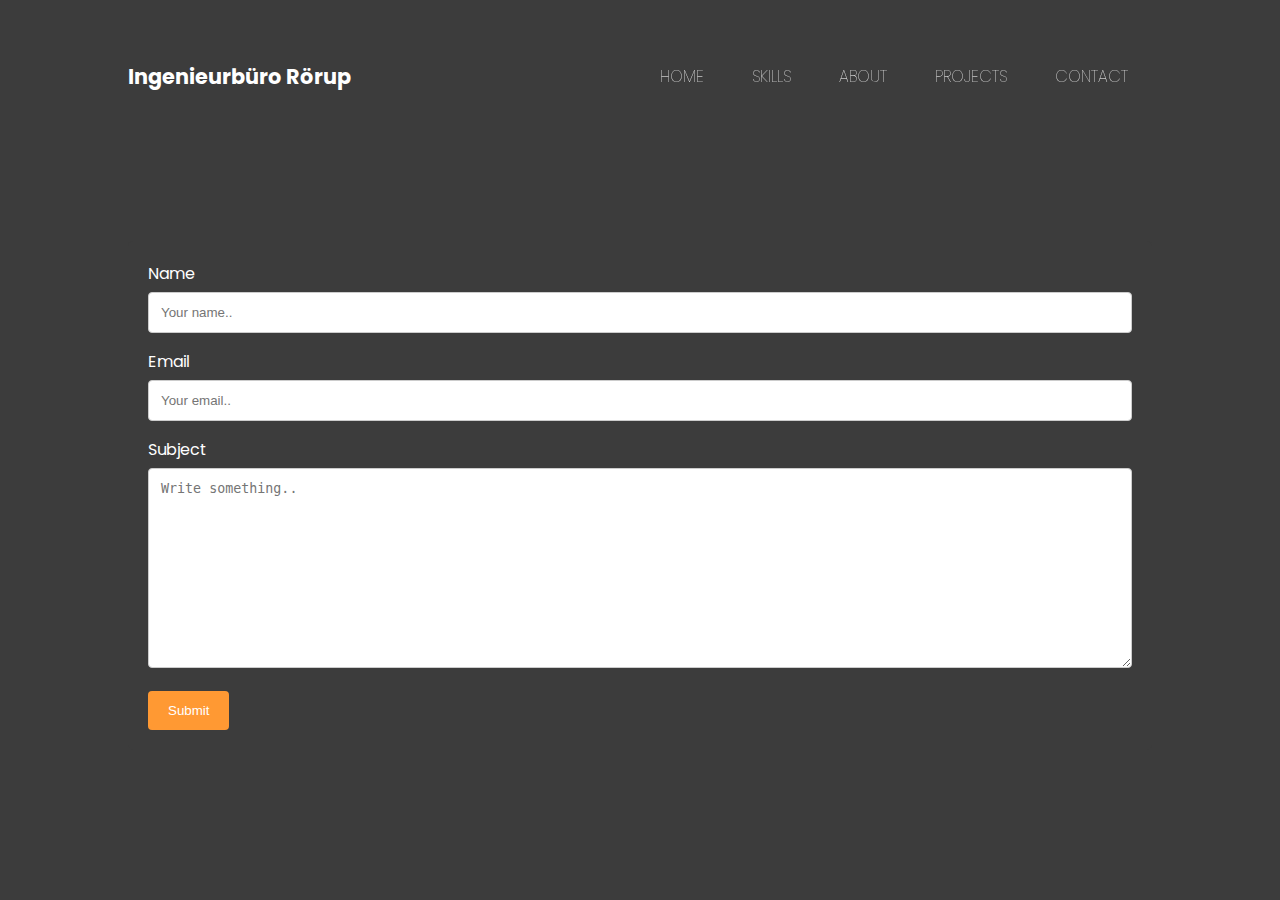
<file: webpage/pages/contact.html>
<!DOCTYPE html>
<html lang="en">
<head>
    <meta charset="UTF-8">
    <meta http-equiv="X-UA-Compatible" content="IE=edge">
    <meta name="viewport" content="width=device-width, initial-scale=1.0">
    <title>Ing. Rörup</title>
    <link rel="preconnect" href="https://fonts.googleapis.com">
    <link rel="preconnect" href="https://fonts.gstatic.com" crossorigin>
    <link href="https://fonts.googleapis.com/css2?family=Poppins:wght@400;700&display=swap" rel="stylesheet">
    <link rel="stylesheet" href="../css/contact.css">
</head>
<body>
    <div class="wrapper">
        <header>
            <a href="index.html", class="navbar-title">Ingenieurbüro Rörup</a>
                
            <nav>
                <svg class="close" viewBox="0 0 28 28" fill="none" xmlns="http://www.w3.org/2000/svg">
                    <path d="M17.3145 14L26.5918 4.72263C27.0321 4.28311 27.2798 3.68668 27.2803 3.06455C27.2809 2.44242 27.0343 1.84555 26.5947 1.40525C26.1552 0.964949 25.5588 0.717282 24.9366 0.716733C24.3145 0.716183 23.7177 0.962796 23.2773 1.40232L14 10.6797L4.72266 1.40232C4.28236 0.962019 3.68519 0.714661 3.06251 0.714661C2.43983 0.714661 1.84265 0.962019 1.40235 1.40232C0.96205 1.84262 0.714691 2.4398 0.714691 3.06248C0.714691 3.68516 0.96205 4.28233 1.40235 4.72263L10.6797 14L1.40235 23.2773C0.96205 23.7176 0.714691 24.3148 0.714691 24.9375C0.714691 25.5602 0.96205 26.1573 1.40235 26.5976C1.84265 27.0379 2.43983 27.2853 3.06251 27.2853C3.68519 27.2853 4.28236 27.0379 4.72266 26.5976L14 17.3203L23.2773 26.5976C23.7177 27.0379 24.3148 27.2853 24.9375 27.2853C25.5602 27.2853 26.1574 27.0379 26.5977 26.5976C27.038 26.1573 27.2853 25.5602 27.2853 24.9375C27.2853 24.3148 27.038 23.7176 26.5977 23.2773L17.3145 14Z" fill="black"/>
                </svg>

                <ul>
                    <li><a href="index.html">Home</a></li>
                    <li><a href="skills.html">Skills</a></li>
                    <li><a href="about.html">About</a></li>
                    <li><a href="https://github.com/TimRoerup">Projects</a></li>
                    <li><a href="contact.html">Contact</a></li>
                </ul>                    
            </nav>
            
            
            <svg class="menu" viewBox="0 0 32 29" fill="none" xmlns="http://www.w3.org/2000/svg">
                <path d="M7 8H23.5" stroke="white" stroke-width="3" stroke-linecap="round"/>
                <path d="M7 14H23.5" stroke="white" stroke-width="3" stroke-linecap="round"/>
                <path d="M7 20H23.5" stroke="white" stroke-width="3" stroke-linecap="round"/>
            </svg>  
        </header>
    

        <div class="container">
            <form action="https://formsubmit.co/timroerup@gmail.com" method="POST">

                <input type="hidden" name="_subject" value="Mail Roerup.com!">
        
                <label for="fname">Name</label>
                <input type="text" name="firstname" placeholder="Your name..">
            
                <label for="email">Email</label>
                <input type="email" name="email" placeholder="Your email..">
            
            
                <label for="subject">Subject</label>
                <textarea id="subject" name="subject" placeholder="Write something.." style="height:200px"></textarea>
            
                <input type="submit" value="Submit">
        
            </form>
        </div>
    </div>


    <script type="text/javascript">
        const nav = document.querySelector('nav')
        const menu = document.querySelector('.menu')
        const close = document.querySelector('.close')

    
        menu.addEventListener('click', () => {
            nav.classList.add('open-nav')

        })
        close.addEventListener('click', () => {
            nav.classList.remove('open-nav')
        })
    </script>
</body>
</html>
</file>
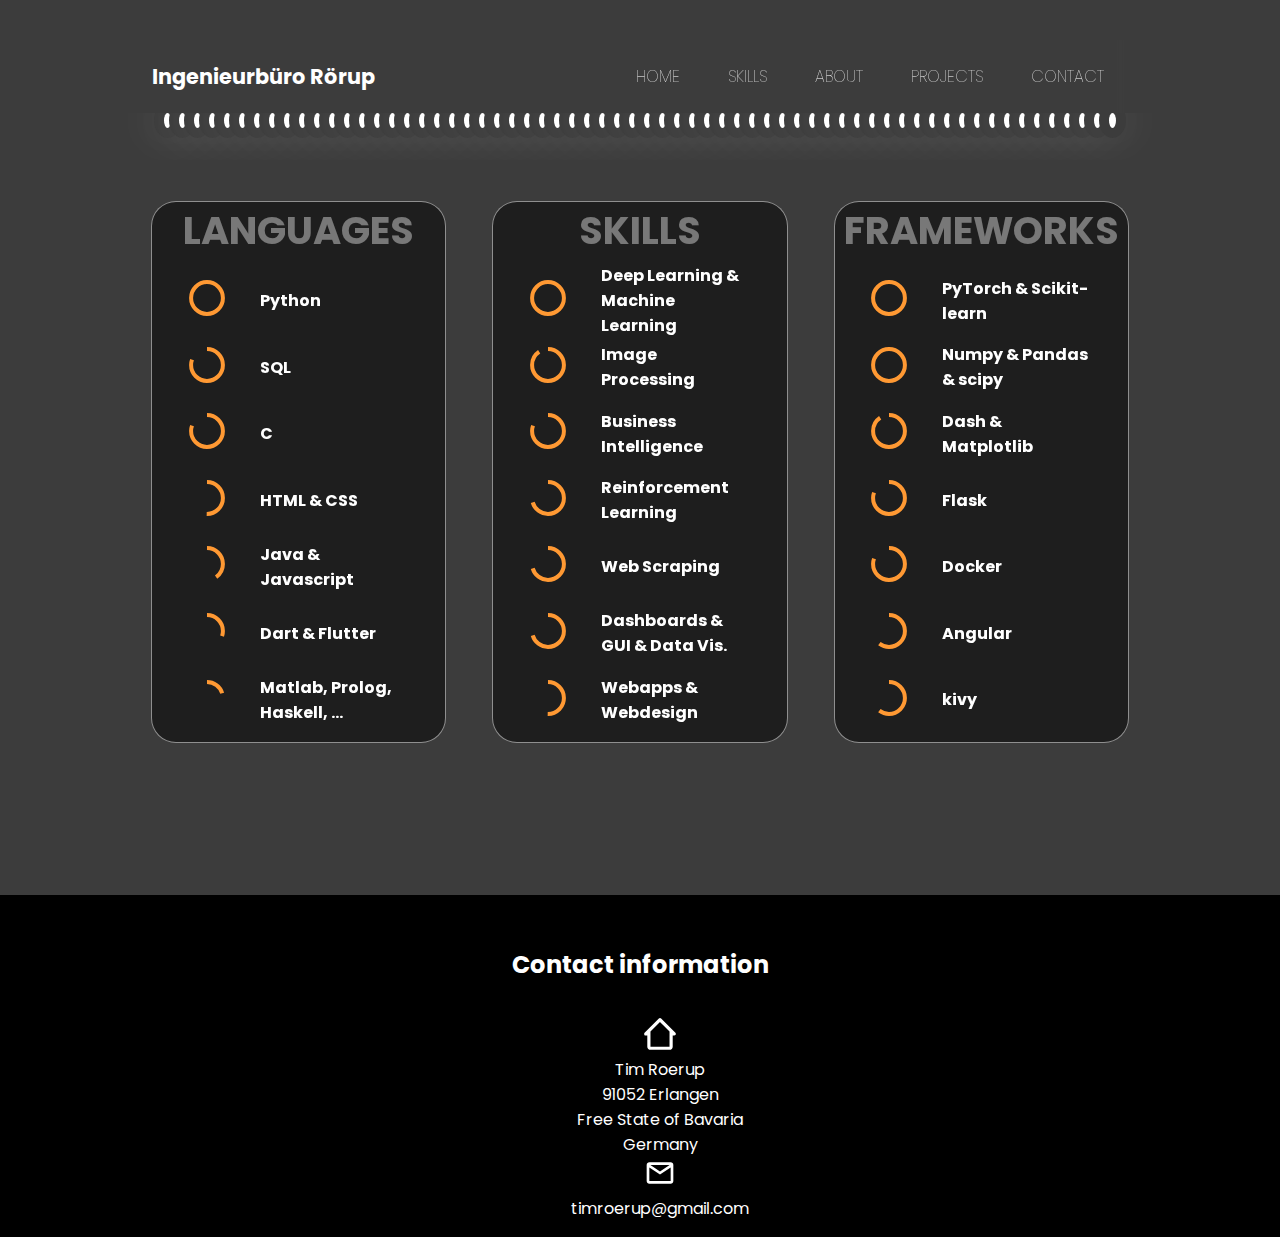
<file: webpage/pages/skills.html>
<!DOCTYPE html>
<html lang="en">

<head>
  <meta charset="UTF-8">
  <meta http-equiv="X-UA-Compatible" content="IE=edge">
  <meta name="viewport" content="width=device-width, initial-scale=1.0">
  <title>Ing. Rörup</title>
  <link rel="preconnect" href="https://fonts.googleapis.com">
  <link rel="preconnect" href="https://fonts.gstatic.com" crossorigin>
  <link href="https://fonts.googleapis.com/css2?family=Poppins:wght@400;700&display=swap" rel="stylesheet">
  <link rel="stylesheet" href="../css/skills.css">
</head>

<body>
  <div class="wrapper">
    <header>
      <a href="index.html", class="navbar-title">Ingenieurbüro Rörup</a>
                
            <nav>
                <svg class="close" viewBox="0 0 28 28" fill="none" xmlns="http://www.w3.org/2000/svg">
                    <path d="M17.3145 14L26.5918 4.72263C27.0321 4.28311 27.2798 3.68668 27.2803 3.06455C27.2809 2.44242 27.0343 1.84555 26.5947 1.40525C26.1552 0.964949 25.5588 0.717282 24.9366 0.716733C24.3145 0.716183 23.7177 0.962796 23.2773 1.40232L14 10.6797L4.72266 1.40232C4.28236 0.962019 3.68519 0.714661 3.06251 0.714661C2.43983 0.714661 1.84265 0.962019 1.40235 1.40232C0.96205 1.84262 0.714691 2.4398 0.714691 3.06248C0.714691 3.68516 0.96205 4.28233 1.40235 4.72263L10.6797 14L1.40235 23.2773C0.96205 23.7176 0.714691 24.3148 0.714691 24.9375C0.714691 25.5602 0.96205 26.1573 1.40235 26.5976C1.84265 27.0379 2.43983 27.2853 3.06251 27.2853C3.68519 27.2853 4.28236 27.0379 4.72266 26.5976L14 17.3203L23.2773 26.5976C23.7177 27.0379 24.3148 27.2853 24.9375 27.2853C25.5602 27.2853 26.1574 27.0379 26.5977 26.5976C27.038 26.1573 27.2853 25.5602 27.2853 24.9375C27.2853 24.3148 27.038 23.7176 26.5977 23.2773L17.3145 14Z" fill="black"/>
                </svg>

                <ul>
                    <li><a href="index.html">Home</a></li>
                    <li><a href="skills.html">Skills</a></li>
                    <li><a href="about.html">About</a></li>
                    <li><a href="https://github.com/TimRoerup">Projects</a></li>
                    <li><a href="contact.html">Contact</a></li>
                </ul>                    
            </nav>
            
      
      <svg class="menu" viewBox="0 0 32 29" fill="none" xmlns="http://www.w3.org/2000/svg">
          <path d="M7 8H23.5" stroke="white" stroke-width="3" stroke-linecap="round"/>
          <path d="M7 14H23.5" stroke="white" stroke-width="3" stroke-linecap="round"/>
          <path d="M7 20H23.5" stroke="white" stroke-width="3" stroke-linecap="round"/>
      </svg>  
    </header>
    <div class="background">
      <div class="bubbles">
        <span style="--i:11;"></span>
        <span style="--i:12;"></span>
        <span style="--i:25;"></span>
        <span style="--i:10;"></span>
        <span style="--i:14;"></span>
        <span style="--i:23;"></span>
        <span style="--i:5;"></span>
        <span style="--i:18;"></span>
        <span style="--i:16;"></span>
        <span style="--i:19;"></span>
        <span style="--i:5;"></span>
        <span style="--i:7;"></span>
        <span style="--i:9;"></span>
        <span style="--i:14;"></span>
        <span style="--i:22;"></span>
        <span style="--i:13;"></span>
        <span style="--i:25;"></span>
        <span style="--i:15;"></span>
        <span style="--i:11;"></span>
        <span style="--i:26;"></span>
        <span style="--i:4;"></span>
        <span style="--i:10;"></span>
        <span style="--i:27;"></span>
        <span style="--i:6;"></span>
        <span style="--i:5;"></span>
        <span style="--i:20;"></span>
        <span style="--i:21;"></span>
        <span style="--i:15;"></span>
        <span style="--i:18;"></span>
        <span style="--i:7;"></span>
        <span style="--i:8;"></span>
        <span style="--i:6;"></span>
        <span style="--i:11;"></span>
        <span style="--i:12;"></span>
        <span style="--i:25;"></span>
        <span style="--i:10;"></span>
        <span style="--i:14;"></span>
        <span style="--i:23;"></span>
        <span style="--i:11;"></span>
        <span style="--i:18;"></span>
        <span style="--i:16;"></span>
        <span style="--i:19;"></span>
        <span style="--i:3;"></span>
        <span style="--i:7;"></span>
        <span style="--i:9;"></span>
        <span style="--i:14;"></span>
        <span style="--i:22;"></span>
        <span style="--i:13;"></span>
        <span style="--i:25;"></span>
        <span style="--i:15;"></span>
        <span style="--i:11;"></span>
        <span style="--i:26;"></span>
        <span style="--i:7;"></span>
        <span style="--i:10;"></span>
        <span style="--i:27;"></span>
        <span style="--i:6;"></span>
        <span style="--i:9;"></span>
        <span style="--i:20;"></span>
        <span style="--i:21;"></span>
        <span style="--i:15;"></span>
        <span style="--i:18;"></span>
        <span style="--i:7;"></span>
        <span style="--i:14;"></span>
        <span style="--i:8;"></span>
      </div>
      <div class="cards">
        <section class="languages">
          <div class="container-languages">
            <h2>LANGUAGES</h2>
            <div class="content">

              <div>
                <svg viewBox="-6 -6 50 50">
                  <path d="M18 2.0845
                                        a 15.9155 15.9155 0 0 1 0 31.831
                                        a 15.9155 15.9155 0 0 1 0 -31.831" stroke-dasharray="100, 100" ; />
                </svg>
                <h4>Python</h4>
              </div>
              <div>
                <svg viewBox="-6 -6 50 50">
                  <path d="M18 2.0845
                                        a 15.9155 15.9155 0 0 1 0 31.831
                                        a 15.9155 15.9155 0 0 1 0 -31.831" stroke-dasharray="80, 100" ; />
                </svg>
                <h4>SQL</h4>
              </div>
              <div>
                <svg viewBox="-6 -6 50 50">
                  <path d="M18 2.0845
                                        a 15.9155 15.9155 0 0 1 0 31.831
                                        a 15.9155 15.9155 0 0 1 0 -31.831" stroke-dasharray="80, 100" ; />
                </svg>
                <h4>C</h4>
              </div>
              <div>
                <svg viewBox="-6 -6 50 50">
                  <path d="M18 2.0845
                                        a 15.9155 15.9155 0 0 1 0 31.831
                                        a 15.9155 15.9155 0 0 1 0 -31.831" stroke-dasharray="50, 100" ; />
                </svg>
                <h4>HTML & CSS</h4>
              </div>
              <div>
                <svg viewBox="-6 -6 50 50">
                  <path d="M18 2.0845
                                        a 15.9155 15.9155 0 0 1 0 31.831
                                        a 15.9155 15.9155 0 0 1 0 -31.831" stroke-dasharray="40, 100" ; />
                </svg>
                <h4>Java & Javascript</h4>
              </div>
              <div>
                <svg viewBox="-6 -6 50 50">
                  <path d="M18 2.0845
                                        a 15.9155 15.9155 0 0 1 0 31.831
                                        a 15.9155 15.9155 0 0 1 0 -31.831" stroke-dasharray="30, 100" ; />
                </svg>
                <h4>Dart & Flutter</h4>
              </div>
              <div>
                <svg viewBox="-6 -6 50 50">
                  <path d="M18 2.0845
                                        a 15.9155 15.9155 0 0 1 0 31.831
                                        a 15.9155 15.9155 0 0 1 0 -31.831" stroke-dasharray="20, 100" ; />
                </svg>
                <h4>Matlab, Prolog, Haskell, ...</h4>
              </div>

            </div>

          </div>
        </section>

        <section class="skills">
          <div class="container-skills">
            <h2>SKILLS</h2>
            <div class="content">
              <div>
                <svg viewBox="-6 -6 50 50">
                  <path d="M18 2.0845
                                        a 15.9155 15.9155 0 0 1 0 31.831
                                        a 15.9155 15.9155 0 0 1 0 -31.831" stroke-dasharray="100, 100" ; />
                </svg>
                <h4>Deep Learning & Machine Learning</h4>
              </div>
              <div>
                <svg viewBox="-6 -6 50 50">
                  <path d="M18 2.0845
                                        a 15.9155 15.9155 0 0 1 0 31.831
                                        a 15.9155 15.9155 0 0 1 0 -31.831" stroke-dasharray="90, 100" ; />
                </svg>
                <h4>Image Processing</h4>
              </div>
              <div>
                <svg viewBox="-6 -6 50 50">
                  <path d="M18 2.0845
                                        a 15.9155 15.9155 0 0 1 0 31.831
                                        a 15.9155 15.9155 0 0 1 0 -31.831" stroke-dasharray="80, 100" ; />
                </svg>
                <h4>Business Intelligence</h4>
              </div>
              <div>
                <svg viewBox="-6 -6 50 50">
                  <path d="M18 2.0845
                                        a 15.9155 15.9155 0 0 1 0 31.831
                                        a 15.9155 15.9155 0 0 1 0 -31.831" stroke-dasharray="70, 100" ; />
                </svg>
                <h4>Reinforcement Learning</h4>
              </div>
              <div>
                <svg viewBox="-6 -6 50 50">
                  <path d="M18 2.0845
                                        a 15.9155 15.9155 0 0 1 0 31.831
                                        a 15.9155 15.9155 0 0 1 0 -31.831" stroke-dasharray="70, 100" ; />
                </svg>
                <h4>Web Scraping</h4>
              </div>
              <div>
                <svg viewBox="-6 -6 50 50">
                  <path d="M18 2.0845
                                        a 15.9155 15.9155 0 0 1 0 31.831
                                        a 15.9155 15.9155 0 0 1 0 -31.831" stroke-dasharray="70, 100" ; />
                </svg>
                <h4>Dashboards & GUI & Data Vis.</h4>
              </div>
              <div>
                <svg viewBox="-6 -6 50 50">
                  <path d="M18 2.0845
                                        a 15.9155 15.9155 0 0 1 0 31.831
                                        a 15.9155 15.9155 0 0 1 0 -31.831" stroke-dasharray="50, 100" ; />
                </svg>
                <h4>Webapps & Webdesign</h4>
              </div>
            </div>
          </div>
        </section>


        <section class="frameworks">
          <div class="container-frameworks">
            <h2>FRAMEWORKS</h2>
            <div class="content">
              <div>
                <svg viewBox="-6 -6 50 50">
                  <path d="M18 2.0845
                                        a 15.9155 15.9155 0 0 1 0 31.831
                                        a 15.9155 15.9155 0 0 1 0 -31.831" stroke-dasharray="100, 100" ; />
                </svg>
                <h4>PyTorch & Scikit-learn</h4>
              </div>
              <div>
                <svg viewBox="-6 -6 50 50">
                  <path d="M18 2.0845
                                        a 15.9155 15.9155 0 0 1 0 31.831
                                        a 15.9155 15.9155 0 0 1 0 -31.831" stroke-dasharray="100, 100" ; />
                </svg>
                <h4>Numpy & Pandas & scipy</h4>
              </div>
              <div>
                <svg viewBox="-6 -6 50 50">
                  <path d="M18 2.0845
                                        a 15.9155 15.9155 0 0 1 0 31.831
                                        a 15.9155 15.9155 0 0 1 0 -31.831" stroke-dasharray="90, 100" ; />
                </svg>
                <h4>Dash & Matplotlib</h4>
              </div>
              <div>
                <svg viewBox="-6 -6 50 50">
                  <path d="M18 2.0845
                                        a 15.9155 15.9155 0 0 1 0 31.831
                                        a 15.9155 15.9155 0 0 1 0 -31.831" stroke-dasharray="80, 100" ; />
                </svg>
                <h4>Flask</h4>
              </div>
              <div>
                <svg viewBox="-6 -6 50 50">
                  <path d="M18 2.0845
                                        a 15.9155 15.9155 0 0 1 0 31.831
                                        a 15.9155 15.9155 0 0 1 0 -31.831" stroke-dasharray="80, 100" ; />
                </svg>
                <h4>Docker</h4>
              </div>
              <div>
                <svg viewBox="-6 -6 50 50">
                  <path d="M18 2.0845
                                        a 15.9155 15.9155 0 0 1 0 31.831
                                        a 15.9155 15.9155 0 0 1 0 -31.831" stroke-dasharray="60, 100" ; />
                </svg>
                <h4>Angular</h4>
              </div>
              <div>
                <svg viewBox="-6 -6 50 50">
                  <path d="M18 2.0845
                                        a 15.9155 15.9155 0 0 1 0 31.831
                                        a 15.9155 15.9155 0 0 1 0 -31.831" stroke-dasharray="60, 100" ; />
                </svg>
                <h4>kivy</h4>
              </div>

            </div>
          </div>
        </section>
      </div>
      
    </div>

    <section class="imprint">
      <div class="contact">
        <h2>Contact information</h2>
        <ul>
          <li><svg width="84" height="84" viewBox="0 0 84 84" fill="none" xmlns="http://www.w3.org/2000/svg">
              <path
                d="M44.9582 1.5417C44.5709 1.15116 44.1101 0.841186 43.6023 0.62965C43.0946 0.418113 42.55 0.309204 41.9999 0.309204C41.4499 0.309204 40.9053 0.418113 40.3975 0.62965C39.8898 0.841186 39.4289 1.15116 39.0416 1.5417L1.54157 39.0417C1.15104 39.429 0.841064 39.8899 0.629528 40.3976C0.417991 40.9054 0.309082 41.45 0.309082 42C0.309082 42.5501 0.417991 43.0947 0.629528 43.6024C0.841064 44.1102 1.15104 44.571 1.54157 44.9584C1.93091 45.3445 2.39264 45.6501 2.9003 45.8574C3.40795 46.0648 3.95155 46.1699 4.49991 46.1667H8.66657V75.3334C8.66657 77.5435 9.54455 79.6631 11.1074 81.2259C12.6702 82.7887 14.7898 83.6667 16.9999 83.6667H66.9999C69.21 83.6667 71.3297 82.7887 72.8925 81.2259C74.4553 79.6631 75.3332 77.5435 75.3332 75.3334V46.1667H79.4999C80.605 46.1667 81.6648 45.7277 82.4462 44.9463C83.2276 44.1649 83.6666 43.1051 83.6666 42C83.6697 41.4517 83.5646 40.9081 83.3573 40.4004C83.1499 39.8928 82.8444 39.431 82.4582 39.0417L44.9582 1.5417ZM16.9999 75.3334V35.375L41.9999 10.375L66.9999 35.375V75.3334H16.9999Z"
                fill="white" />
            </svg></li>
          <li><a>Tim Roerup</a></li>
          <li><a>91052 Erlangen</a></li>
          <li><a>Free State of Bavaria</a></li>
          <li><a>Germany</a></li>
          <li><svg width="100" height="100" viewBox="0 0 100 100" fill="none" xmlns="http://www.w3.org/2000/svg">
              <path
                d="M83.3332 83.3334H16.6666C14.4564 83.3334 12.3368 82.4554 10.774 80.8926C9.21123 79.3298 8.33325 77.2102 8.33325 75V24.6375C8.42672 22.4908 9.34579 20.4632 10.8986 18.9779C12.4514 17.4927 14.5178 16.6647 16.6666 16.6667H83.3332C85.5434 16.6667 87.663 17.5447 89.2258 19.1075C90.7886 20.6703 91.6666 22.7899 91.6666 25V75C91.6666 77.2102 90.7886 79.3298 89.2258 80.8926C87.663 82.4554 85.5434 83.3334 83.3332 83.3334ZM16.6666 32.7834V75H83.3332V32.7834L49.9999 55L16.6666 32.7834ZM19.9999 25L49.9999 45L79.9999 25H19.9999Z"
                fill="white" />
            </svg></li>
          <li><a>timroerup@gmail.com</a></li>
        </ul>
      </div>
    </section>

  </div>

  <script type="text/javascript">
    const nav = document.querySelector('nav')
    const menu = document.querySelector('.menu')
    const close = document.querySelector('.close')


    menu.addEventListener('click', () => {
      nav.classList.add('open-nav')

    })
    close.addEventListener('click', () => {
      nav.classList.remove('open-nav')
    })
  </script>
</body>

</html>
</file>
<file: webpage/css/contact.css>
body {
  background: #3C3C3C;
  margin: 1.5em;
  font-family: 'Poppins', sans-serif;
  color: white;
}

a {
  text-decoration: none;
  font-size: 1.3rem;
  color: white;
}

nav.open-nav {
  -webkit-transform: translateX(0%);
          transform: translateX(0%);
}

header {
  display: -webkit-box;
  display: -ms-flexbox;
  display: flex;
  -webkit-box-pack: justify;
      -ms-flex-pack: justify;
          justify-content: space-between;
  -webkit-box-align: center;
      -ms-flex-align: center;
          align-items: center;
}

header a {
  font-weight: bold;
}

header .menu {
  width: 3em;
  margin-top: -0.0em;
}

header nav {
  position: fixed;
  right: 0;
  top: 0;
  background: rgba(255, 255, 255, 0.8);
  height: 100vh;
  width: 50%;
  z-index: 10;
  text-transform: uppercase;
  -webkit-backdrop-filter: blur(5px);
          backdrop-filter: blur(5px);
  -webkit-transform: translateX(100%);
          transform: translateX(100%);
  -webkit-transition: -webkit-transform .5s ease-in-out;
  transition: -webkit-transform .5s ease-in-out;
  transition: transform .5s ease-in-out;
  transition: transform .5s ease-in-out, -webkit-transform .5s ease-in-out;
}

header nav ul {
  list-style-type: none;
  padding: 0;
  margin-top: 8em;
}

header nav ul a {
  color: #000;
  padding: 0.75em 2em;
  display: block;
}

header nav .close {
  width: 2em;
  height: 2em;
  float: right;
  margin: 2em;
}

input[type=text], select, textarea {
  width: 100%;
  /* Full width */
  padding: 12px;
  /* Some padding */
  border: 1px solid #ccc;
  /* Gray border */
  border-radius: 4px;
  /* Rounded borders */
  -webkit-box-sizing: border-box;
          box-sizing: border-box;
  /* Make sure that padding and width stays in place */
  margin-top: 6px;
  /* Add a top margin */
  margin-bottom: 16px;
  /* Bottom margin */
  resize: vertical;
}

input[type=email], select, textarea {
  width: 100%;
  /* Full width */
  padding: 12px;
  /* Some padding */
  border: 1px solid #ccc;
  /* Gray border */
  border-radius: 4px;
  /* Rounded borders */
  -webkit-box-sizing: border-box;
          box-sizing: border-box;
  /* Make sure that padding and width stays in place */
  margin-top: 6px;
  /* Add a top margin */
  margin-bottom: 16px;
  /* Bottom margin */
  resize: vertical;
}

/* Style the submit button with a specific background color etc */
input[type=submit] {
  background-color: #ff9933;
  color: white;
  padding: 12px 20px;
  border: none;
  border-radius: 4px;
  cursor: pointer;
}

/* When moving the mouse over the submit button, add a darker green color */
input[type=submit]:hover {
  background-color: red;
}

/* Add a background color and some padding around the form */
.container {
  border-radius: 5px;
  background-color: #3C3C3C;
  padding: 20px;
  margin-top: 3em;
}

@media only screen and (min-width: 1000px) {
  body {
    margin: 2.5em 8rem;
  }
  .menu {
    display: none;
  }
  header nav {
    -webkit-transform: translateX(0%);
            transform: translateX(0%);
    position: unset;
    display: block;
    width: auto;
    height: auto;
    background: none;
  }
  header nav .close {
    display: none;
  }
  header nav ul {
    display: -webkit-box;
    display: -ms-flexbox;
    display: flex;
    margin: 0;
  }
  header nav ul a {
    color: #fff;
    padding: 1.5em;
    font-weight: 100;
    font-size: 1.0rem;
  }
  header nav ul a:hover {
    background: none;
    text-decoration: underline;
  }
  .container {
    margin-top: 8em;
  }
}
/*# sourceMappingURL=contact.css.map */
</file>
<file: webpage/css/skills.css>
body {
  background: #3C3C3C;
  margin: 1.5em 0em 0em 0em;
  font-family: 'Poppins', sans-serif;
  color: white;
  max-width: 100%;
  overflow-x: hidden;
}

div.wrapper {
  max-width: 100%;
  overflow-x: hidden;
}

a {
  text-decoration: none;
  font-size: 1.3rem;
  color: white;
}

nav.open-nav {
  -webkit-transform: translateX(0%);
          transform: translateX(0%);
}

header {
  display: -webkit-box;
  display: -ms-flexbox;
  display: flex;
  -webkit-box-pack: justify;
      -ms-flex-pack: justify;
          justify-content: space-between;
  -webkit-box-align: center;
      -ms-flex-align: center;
          align-items: center;
  margin: 0em 1.5em;
}

header a {
  font-weight: bold;
}

header .menu {
  width: 3em;
  margin-top: -0.0em;
}

header nav {
  position: fixed;
  right: 0;
  top: 0;
  background: rgba(255, 255, 255, 0.8);
  height: 100vh;
  width: 50%;
  z-index: 10;
  text-transform: uppercase;
  -webkit-backdrop-filter: blur(5px);
          backdrop-filter: blur(5px);
  -webkit-transform: translateX(100%);
          transform: translateX(100%);
  -webkit-transition: -webkit-transform .5s ease-in-out;
  transition: -webkit-transform .5s ease-in-out;
  transition: transform .5s ease-in-out;
  transition: transform .5s ease-in-out, -webkit-transform .5s ease-in-out;
}

header nav ul {
  list-style-type: none;
  padding: 0;
  margin-top: 8em;
}

header nav ul a {
  color: #000;
  padding: 0.75em 2em;
  display: block;
}

header nav .close {
  width: 2em;
  height: 2em;
  float: right;
  margin: 2em;
}

section.languages {
  background-color: #3C3C3C;
  opacity: 1;
  display: -webkit-box;
  display: -ms-flexbox;
  display: flex;
  -webkit-box-pack: center;
      -ms-flex-pack: center;
          justify-content: center;
  -webkit-box-align: center;
      -ms-flex-align: center;
          align-items: center;
  height: 100vh;
  width: 100%;
  margin-top: 0em;
  margin-bottom: 0em;
}

section.languages .container-languages {
  position: relative;
  display: -webkit-box;
  display: -ms-flexbox;
  display: flex;
  -webkit-box-pack: center;
      -ms-flex-pack: center;
          justify-content: center;
  -webkit-box-align: center;
      -ms-flex-align: center;
          align-items: center;
  -ms-flex-wrap: wrap;
      flex-wrap: wrap;
  z-index: 1;
  border-radius: 25px;
  background: rgba(0, 0, 0, 0.5);
  border-top: 1px solid rgba(255, 255, 255, 0.5);
  border-left: 1px solid rgba(255, 255, 255, 0.5);
  border-right: 1px solid rgba(255, 255, 255, 0.5);
  border-bottom: 1px solid rgba(255, 255, 255, 0.5);
  -webkit-backdrop-filter: blur(8px);
          backdrop-filter: blur(8px);
  padding: 20px 10px 20px 10px;
  height: 380px;
  width: 220px;
  margin-left: 1em;
  margin-right: 1em;
}

section.languages .container-languages .content div {
  display: -webkit-box;
  display: -ms-flexbox;
  display: flex;
  margin-bottom: -1em;
}

section.languages .container-languages .content svg {
  margin-top: 0em;
  width: 40px;
  height: 40px;
  fill: none;
  stroke: #ff9933;
  stroke-width: 4;
  margin-right: 1em;
  margin-top: 14px;
}

section.languages .container-languages .content h4 {
  display: -webkit-box;
  display: -ms-flexbox;
  display: flex;
  height: 40px;
  width: 150px;
  -webkit-box-align: center;
      -ms-flex-align: center;
          align-items: center;
  font-size: 0.65em;
}

section.languages .container-languages h2 {
  font-size: 1.8em;
  margin-top: -0.5em;
  margin-bottom: 0em;
  color: rgba(255, 255, 255, 0.4);
}

section.languages h3 {
  position: absolute;
  color: white;
  pointer-events: none;
}

section.skills {
  background-color: #3C3C3C;
  opacity: 1;
  display: -webkit-box;
  display: -ms-flexbox;
  display: flex;
  -webkit-box-pack: center;
      -ms-flex-pack: center;
          justify-content: center;
  -webkit-box-align: center;
      -ms-flex-align: center;
          align-items: center;
  height: 100vh;
  width: 100%;
  margin-top: 0em;
  margin-bottom: 0em;
}

section.skills .container-skills {
  position: relative;
  display: -webkit-box;
  display: -ms-flexbox;
  display: flex;
  -webkit-box-pack: center;
      -ms-flex-pack: center;
          justify-content: center;
  -webkit-box-align: center;
      -ms-flex-align: center;
          align-items: center;
  -ms-flex-wrap: wrap;
      flex-wrap: wrap;
  height: 85vh;
  z-index: 1;
  border-radius: 25px;
  background: rgba(0, 0, 0, 0.5);
  border-top: 1px solid rgba(255, 255, 255, 0.5);
  border-left: 1px solid rgba(255, 255, 255, 0.5);
  border-right: 1px solid rgba(255, 255, 255, 0.5);
  border-bottom: 1px solid rgba(255, 255, 255, 0.5);
  -webkit-backdrop-filter: blur(8px);
          backdrop-filter: blur(8px);
  padding: 20px 10px 20px 10px;
  height: 380px;
  width: 220px;
  margin-left: 1em;
  margin-right: 1em;
}

section.skills .container-skills h2 {
  font-size: 1.8em;
  margin-top: -0.5em;
  margin-bottom: 0em;
  color: rgba(255, 255, 255, 0.4);
  text-align: center;
}

section.skills .container-skills .content div {
  display: -webkit-box;
  display: -ms-flexbox;
  display: flex;
  margin-bottom: -1em;
}

section.skills .container-skills .content svg {
  margin-top: 0em;
  width: 40px;
  height: 40px;
  fill: none;
  stroke: #ff9933;
  stroke-width: 4;
  margin-right: 1em;
  margin-top: 14px;
}

section.skills .container-skills .content h4 {
  display: -webkit-box;
  display: -ms-flexbox;
  display: flex;
  height: 40px;
  width: 150px;
  -webkit-box-align: center;
      -ms-flex-align: center;
          align-items: center;
  font-size: 0.65em;
}

section.skills h3 {
  position: absolute;
  font-size: 2.5em;
  color: white;
  pointer-events: none;
}

section.frameworks {
  background-color: #3C3C3C;
  opacity: 1;
  display: -webkit-box;
  display: -ms-flexbox;
  display: flex;
  -webkit-box-pack: center;
      -ms-flex-pack: center;
          justify-content: center;
  -webkit-box-align: center;
      -ms-flex-align: center;
          align-items: center;
  height: 100vh;
  width: 100%;
  margin-top: 0em;
  margin-bottom: 10em;
}

section.frameworks .container-frameworks {
  position: relative;
  display: -webkit-box;
  display: -ms-flexbox;
  display: flex;
  -webkit-box-pack: center;
      -ms-flex-pack: center;
          justify-content: center;
  -webkit-box-align: center;
      -ms-flex-align: center;
          align-items: center;
  -ms-flex-wrap: wrap;
      flex-wrap: wrap;
  z-index: 1;
  border-radius: 25px;
  background: rgba(0, 0, 0, 0.5);
  border-top: 1px solid rgba(255, 255, 255, 0.5);
  border-left: 1px solid rgba(255, 255, 255, 0.5);
  border-right: 1px solid rgba(255, 255, 255, 0.5);
  border-bottom: 1px solid rgba(255, 255, 255, 0.5);
  -webkit-backdrop-filter: blur(8px);
          backdrop-filter: blur(8px);
  padding: 20px 10px 20px 10px;
  height: 380px;
  width: 220px;
  margin-left: 1em;
  margin-right: 1em;
}

section.frameworks .container-frameworks .content div {
  display: -webkit-box;
  display: -ms-flexbox;
  display: flex;
  margin-bottom: -1em;
}

section.frameworks .container-frameworks .content svg {
  margin-top: 0em;
  width: 40px;
  height: 40px;
  fill: none;
  stroke: #ff9933;
  stroke-width: 4;
  margin-right: 1em;
  margin-top: 14px;
}

section.frameworks .container-frameworks .content h4 {
  display: -webkit-box;
  display: -ms-flexbox;
  display: flex;
  height: 40px;
  width: 150px;
  -webkit-box-align: center;
      -ms-flex-align: center;
          align-items: center;
  font-size: 0.65em;
}

section.frameworks .container-frameworks h2 {
  font-size: 1.8em;
  margin-top: -0.5em;
  margin-bottom: 0em;
  color: rgba(255, 255, 255, 0.4);
}

section.frameworks h3 {
  position: absolute;
  color: white;
  pointer-events: none;
}

section.imprint {
  text-align: center;
  background-color: #000;
  margin-left: -10em;
  margin-right: -10em;
  margin-bottom: -10em;
  margin-top: 5em;
}

section.imprint .contact {
  padding-top: 2em;
}

section.imprint ul {
  display: inline-block;
  list-style-type: none;
}

section.imprint ul svg {
  width: 2em;
  height: 2em;
}

section.imprint ul a {
  font-size: medium;
}

@media only screen and (min-width: 1000px) {
  body {
    margin: 2.5em 8rem;
  }
  .menu {
    display: none;
  }
  div.wrapper {
    max-width: 100%;
    overflow-x: unset;
  }
  header nav {
    -webkit-transform: translateX(0%);
            transform: translateX(0%);
    position: unset;
    display: block;
    width: auto;
    height: auto;
    background: none;
  }
  header nav .close {
    display: none;
  }
  header nav ul {
    display: -webkit-box;
    display: -ms-flexbox;
    display: flex;
    margin: 0;
  }
  header nav ul a {
    color: #fff;
    padding: 1.5em;
    font-weight: 100;
    font-size: 1.0rem;
  }
  header nav ul a:hover {
    background: none;
    text-decoration: underline;
  }
  .background {
    position: relative;
    width: 100%;
    height: 100%;
    overflow: hidden;
  }
  .background .bubbles {
    margin: 0em 2em;
    position: relative;
    display: -webkit-box;
    display: -ms-flexbox;
    display: flex;
  }
  .background .bubbles span {
    position: relative;
    width: 15px;
    height: 15px;
    background: #fff;
    margin: 0 4px;
    border-radius: 50%;
    -webkit-box-shadow: 0 0 0 10px #3C3C3C, 0 0 50px #fff, 0 0 100px #fff;
            box-shadow: 0 0 0 10px #3C3C3C, 0 0 50px #fff, 0 0 100px #fff;
    -webkit-animation: animate_background 35s linear infinite;
            animation: animate_background 35s linear infinite;
    -webkit-animation-duration: calc(300s / var(--i));
            animation-duration: calc(300s / var(--i));
  }
  .background .bubbles span:nth-child(even) {
    background: #fff;
    -webkit-box-shadow: 0 0 0 10px #3C3C3C, 0 0 50px #fff, 0 0 100px #fff;
            box-shadow: 0 0 0 10px #3C3C3C, 0 0 50px #fff, 0 0 100px #fff;
  }
  @-webkit-keyframes animate_background {
    0% {
      -webkit-transform: translateY(100vh) scale(0);
              transform: translateY(100vh) scale(0);
    }
    100% {
      -webkit-transform: translateY(-20vh) scale(0.7);
              transform: translateY(-20vh) scale(0.7);
    }
  }
  @keyframes animate_background {
    0% {
      -webkit-transform: translateY(100vh) scale(0);
              transform: translateY(100vh) scale(0);
    }
    100% {
      -webkit-transform: translateY(-20vh) scale(0.7);
              transform: translateY(-20vh) scale(0.7);
    }
  }
  div.cards {
    display: -webkit-box;
    display: -ms-flexbox;
    display: flex;
    -ms-flex-pack: distribute;
        justify-content: space-around;
  }
  div.cards section {
    height: calc(100vh - 245px);
    margin: 1em 0;
  }
  div.cards section .container-languages {
    width: 80%;
    max-width: 300px;
    height: 500px;
    overflow: hidden;
  }
  div.cards section .container-languages h2 {
    font-size: 2.4em;
  }
  div.cards section .container-languages .content h4 {
    font-size: 1.0em;
    margin-left: 1em;
  }
  div.cards section .container-languages .content svg {
    margin-top: 20px;
    -webkit-transform: scale(1.25);
            transform: scale(1.25);
  }
  div.cards section .container-skills {
    width: 80%;
    max-width: 300px;
    height: 500px;
    overflow: hidden;
  }
  div.cards section .container-skills h2 {
    font-size: 2.4em;
  }
  div.cards section .container-skills .content h4 {
    font-size: 1.0em;
    margin-left: 1em;
  }
  div.cards section .container-skills .content svg {
    margin-top: 20px;
    -webkit-transform: scale(1.25);
            transform: scale(1.25);
  }
  div.cards section .container-frameworks {
    width: 80%;
    max-width: 300px;
    height: 500px;
    overflow: hidden;
  }
  div.cards section .container-frameworks h2 {
    font-size: 2.4em;
  }
  div.cards section .container-frameworks .content div {
    display: -webkit-box;
    display: -ms-flexbox;
    display: flex;
    margin-bottom: -1.0em;
  }
  div.cards section .container-frameworks .content h4 {
    font-size: 1.0em;
    margin-left: 1em;
  }
  div.cards section .container-frameworks .content svg {
    margin-top: 20px;
    -webkit-transform: scale(1.25);
            transform: scale(1.25);
  }
  section.languages {
    margin: 0 0;
  }
  section.languages:hover .container-languages::before {
    content: "";
    position: absolute;
    width: 150px;
    height: 120%;
    background: #ff9933;
    -webkit-animation: animate 6s linear infinite;
            animation: animate 6s linear infinite;
    z-index: -20;
  }
  section.languages:hover .container-languages::after {
    content: "";
    position: absolute;
    inset: 4px;
    background-color: black;
    z-index: -20;
  }
  section.skills {
    margin: 0 0;
  }
  section.skills:hover .container-skills::before {
    content: "";
    position: absolute;
    width: 150px;
    height: 120%;
    background: #ff9933;
    -webkit-animation: animate 6s linear infinite;
            animation: animate 6s linear infinite;
    z-index: -20;
  }
  section.skills:hover .container-skills::after {
    content: "";
    position: absolute;
    inset: 4px;
    background-color: black;
    z-index: -20;
  }
  section.frameworks {
    margin: 0 0;
  }
  section.frameworks:hover .container-frameworks::before {
    content: "";
    position: absolute;
    width: 150px;
    height: 120%;
    background: #ff9933;
    -webkit-animation: animate 6s linear infinite;
            animation: animate 6s linear infinite;
    z-index: -20;
  }
  section.frameworks:hover .container-frameworks::after {
    content: "";
    position: absolute;
    inset: 4px;
    background-color: black;
    z-index: -20;
  }
  @-webkit-keyframes animate {
    0% {
      -webkit-transform: rotate(0deg);
              transform: rotate(0deg);
    }
    100% {
      -webkit-transform: rotate(360deg);
              transform: rotate(360deg);
    }
  }
  @keyframes animate {
    0% {
      -webkit-transform: rotate(0deg);
              transform: rotate(0deg);
    }
    100% {
      -webkit-transform: rotate(360deg);
              transform: rotate(360deg);
    }
  }
}
/*# sourceMappingURL=skills.css.map */
</file>
